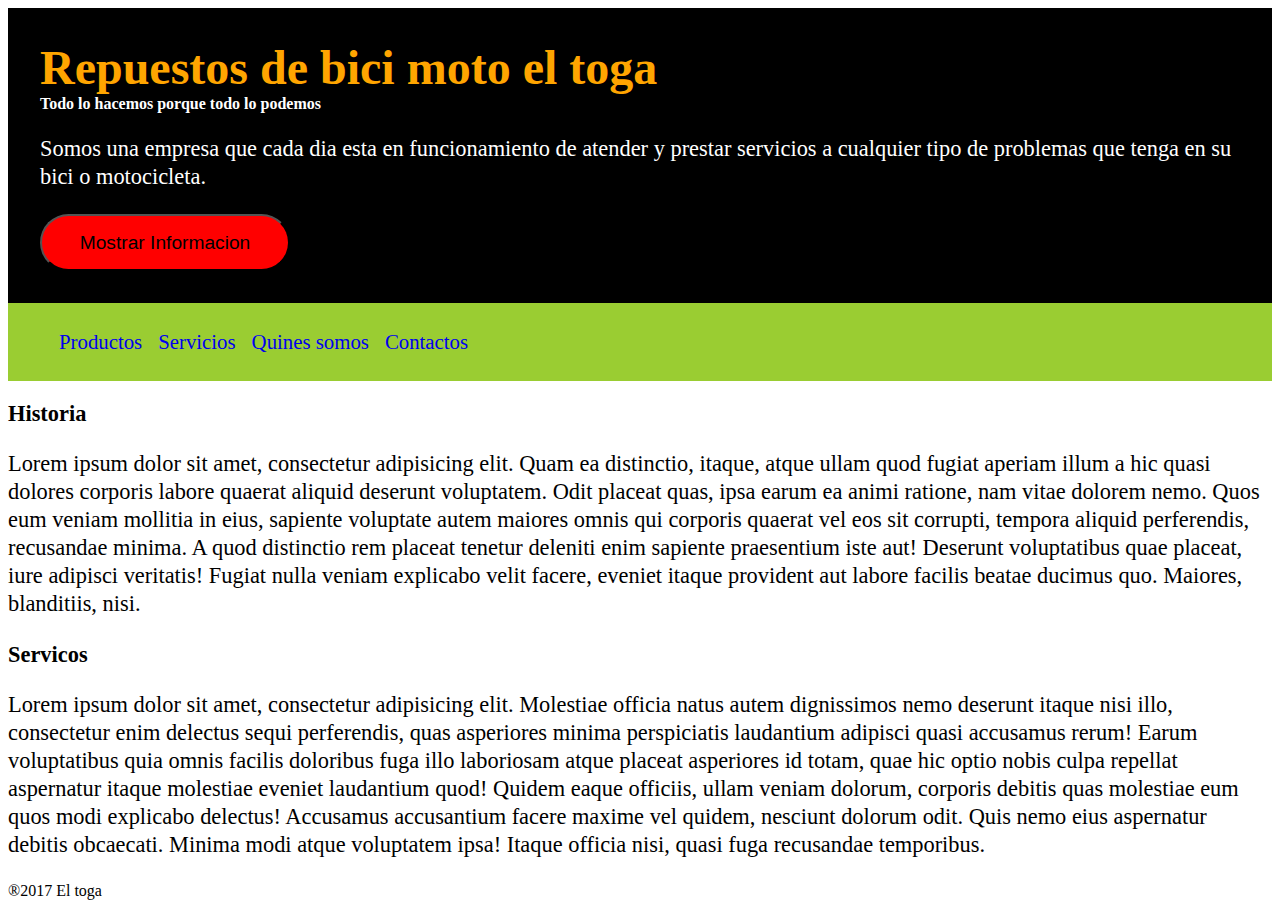
<file: lab1/index.html>
<!DOCTYPE html>
<html lang="es">

<head>
    <meta charset="UTF-8">
    <meta name="viewport" content="width=device-width, initial-scale=1.0">
    <meta http-equiv="X-UA-Compatible" content="ie=edge">
    <link rel="stylesheet" href="css/estilos.css">
    <title>Document</title>
</head>
<body>  <!-- todo lo que va en el cuerpo de la pagina-->
      <!-- aqui va el encabezado-->
 <header>
     <h1>Repuestos de bici moto el toga</h1> <!-- es para un titulo grande -->
      <!-- aqui va el encabezado-->
     <h4>Todo lo hacemos porque todo lo podemos</h4>
     <p class="Detalle" > Somos una empresa que cada dia esta en funcionamiento de atender y prestar servicios
         a cualquier tipo de problemas que tenga en su bici o motocicleta. <!--para agregar parrafo-->
     </p>
    <button>Mostrar Informacion</button>
 </header>
<!--Este es el menu de navegacion-->
<nav>
    <ul>
        <li><a href="#">Productos</a></li> <!-- haremos que los link bajen dentro de la pagina o fuera-->
        <li><a href="#">Servicios</a></li>
        <li><a href="#">Quines somos</a></li>
        <li><a href="#">Contactos</a></li>
    </ul>
</nav>
<!-- aqui va el contenido del sitio web -->

<main>
    <!-- agregamos una seccion de contenido al sitio-->
    <section>
        <!-- esta es la parte de informacion de la seccion-->
        <article>
            <h2>Historia</h2>
            <p>Lorem ipsum dolor sit amet, consectetur adipisicing elit. Quam ea distinctio, itaque, atque ullam quod fugiat aperiam illum a hic quasi dolores corporis labore quaerat aliquid deserunt voluptatem. Odit placeat quas, ipsa earum ea animi ratione, nam vitae dolorem nemo. Quos eum veniam mollitia in eius, sapiente voluptate autem maiores omnis qui corporis quaerat vel eos sit corrupti, tempora aliquid perferendis, recusandae minima. A quod distinctio rem placeat tenetur deleniti enim sapiente praesentium iste aut! Deserunt voluptatibus quae placeat, iure adipisci veritatis! Fugiat nulla veniam explicabo velit facere, eveniet itaque provident aut labore facilis beatae ducimus quo. Maiores, blanditiis, nisi.</p>
        </article>
        <article>
            <h2>Servicos</h2>
            <p>Lorem ipsum dolor sit amet, consectetur adipisicing elit. Molestiae officia natus autem dignissimos nemo deserunt itaque nisi illo, consectetur enim delectus sequi perferendis, quas asperiores minima perspiciatis laudantium adipisci quasi accusamus rerum! Earum voluptatibus quia omnis facilis doloribus fuga illo laboriosam atque placeat asperiores id totam, quae hic optio nobis culpa repellat aspernatur itaque molestiae eveniet laudantium quod! Quidem eaque officiis, ullam veniam dolorum, corporis debitis quas molestiae eum quos modi explicabo delectus! Accusamus accusantium facere maxime vel quidem, nesciunt dolorum odit. Quis nemo eius aspernatur debitis obcaecati. Minima modi atque voluptatem ipsa! Itaque officia nisi, quasi fuga recusandae temporibus.</p>
        </article>
    </section>
</main>
<!-- este es el pie de pagina-->
<foter> 
    &reg;2017 El toga
    
</foter>
</body>
</html>

<!--header informacion de la pagia
nav es el menu de navegacion
section de contenido, estas deben de estar dentro del main
sidebar; es un elemento donde se agrega informacion extra 
foter es el pie de pagina.
la semantica permite que los motores de busqueda revise el sitio y muestre informacion previa
meta: viewport permite que aplicaion se adapte alos dispositivos
meta utef8 es pata editar texto
link es para hacer referencia alos estilos de las librerias
title es el titulo del sitio web-->
</body>
</html>
</file>
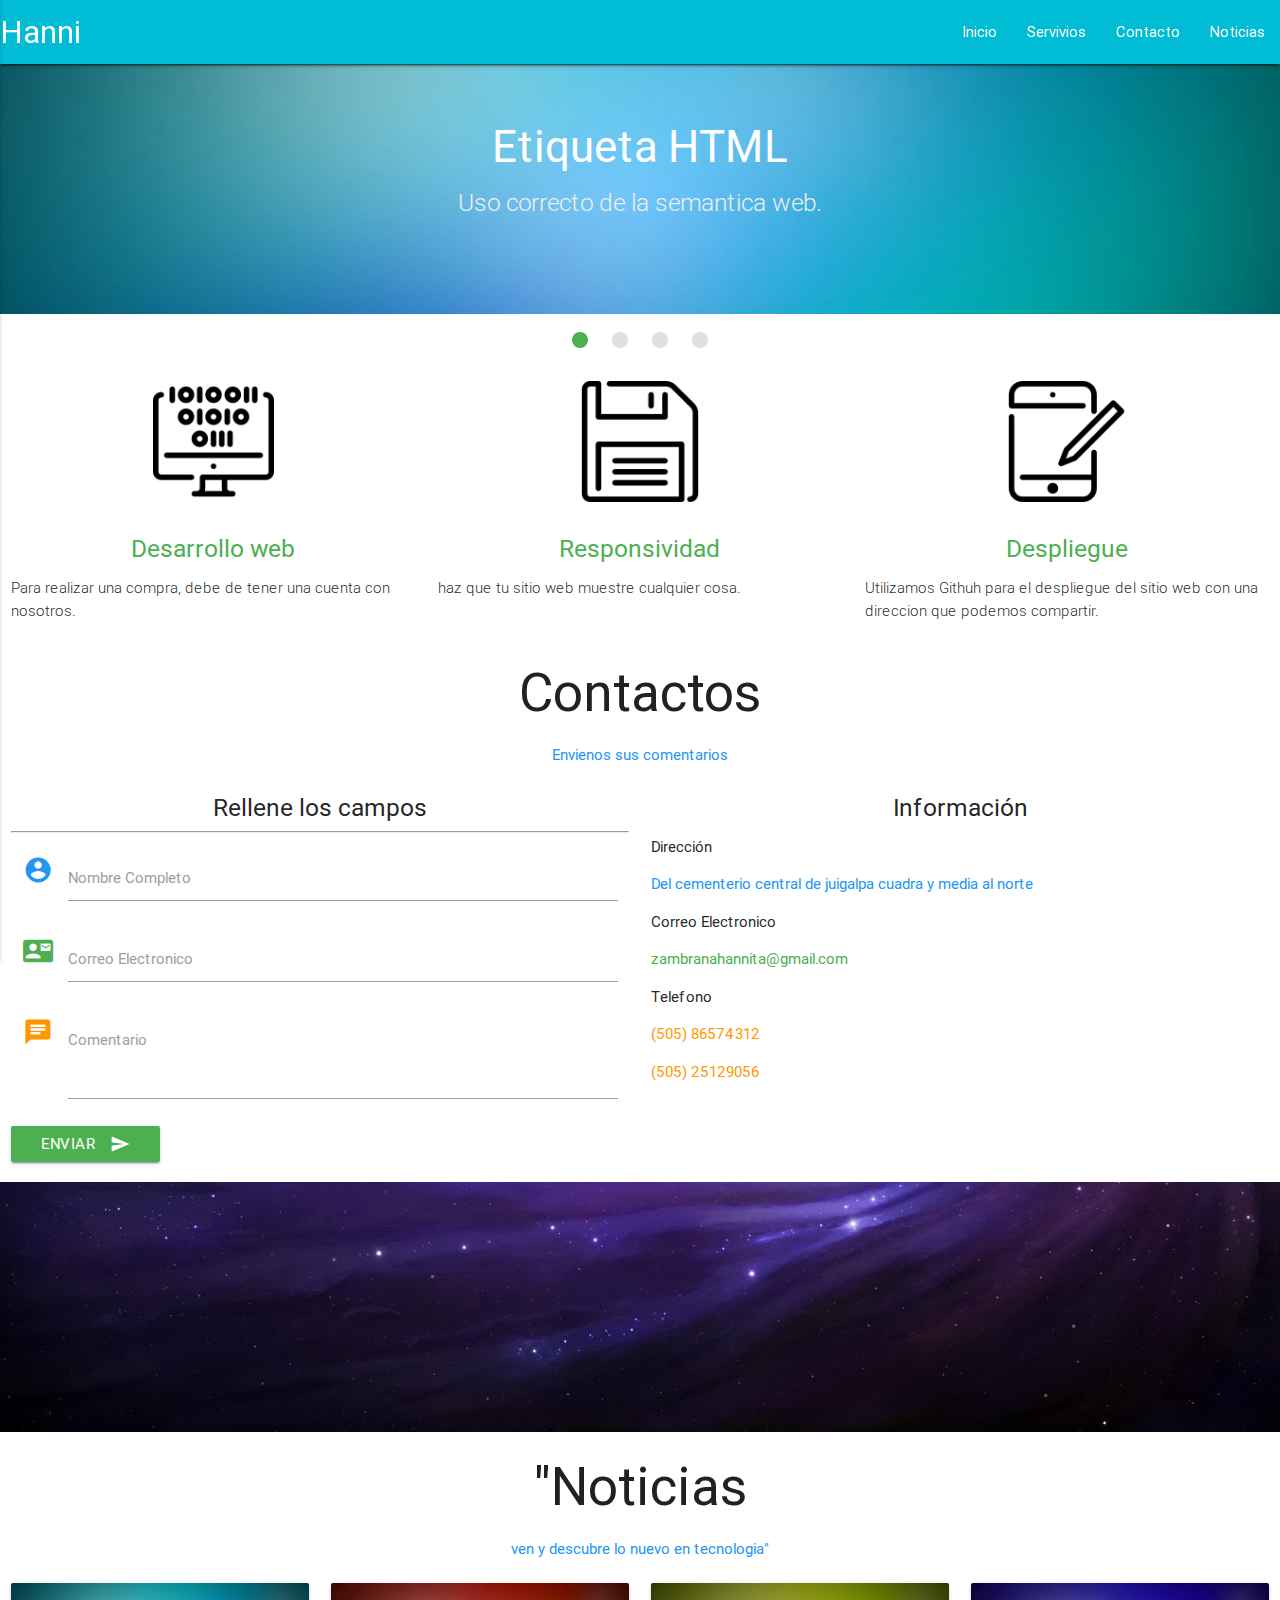
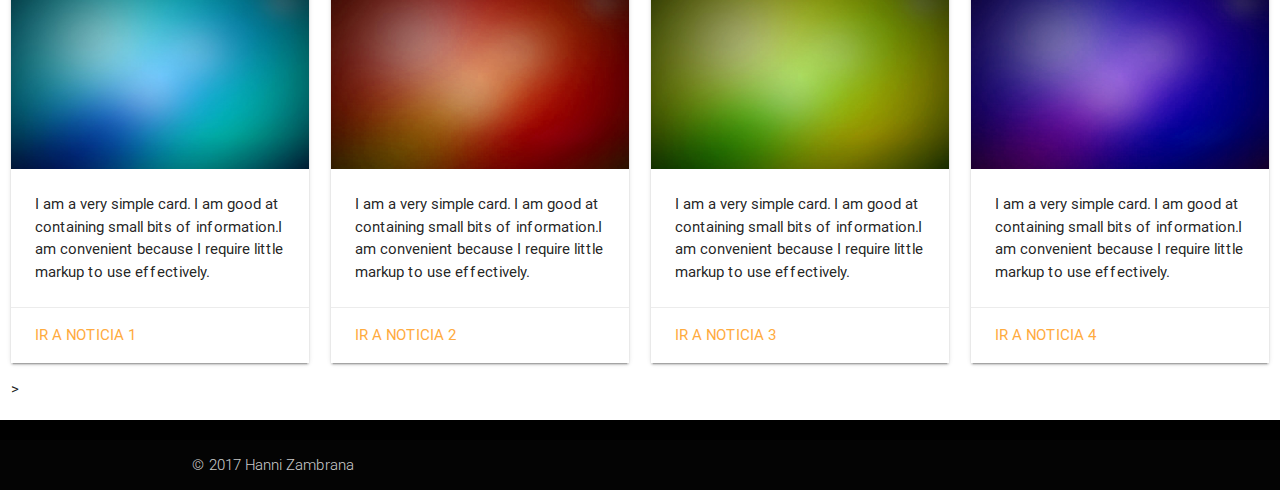
<file: lab3/index.html>
<!DOCTYPE html>
<html lang="es">
<head>
    <meta charset="UTF-8">
    <title>Proyecto web 1</title>
    <meta name="viewport" content="width=device-width, initial-scale=1.0"/>
    <link rel="stylesheet" href="css/materialize.min.css" media="screen,projection">
    <link rel="stylesheet" href="css/estilos.css">
    
</head>
<body>


<div class="navbar-fixed">
  <nav>
    <div class="nav-wrapper">
    <nav class="cyan accent">
      <a href="#" class="brand-logo">Hanni</a>
      <a href="#" data-activates="mobile-menu" class="button-collapse"><i class="material-icons">menu</i></a>
      <ul class="right hide-on-med-and-down">
        <li><a href="#inicio">Inicio</a></li>
        <li><a href="#servicios">Servivios</a></li>
        <li><a href="#contactos">Contacto</a></li>
        <li><a href="#noticias">Noticias</a></li>
      </ul>
      <ul class="side-nav" id="mobile-menu">
        <li><a href="#inicio">Inicio</a></li>
        <li><a href="#servicios">Servivios</a></li>
        <li><a href="#contactos">Contacto</a></li>
        <li><a href="#noticias">Noticias</a></li>
      </ul>
    </div>
  </nav>
</div>
  
<div class="slider menu" id="inicio">
  <ul class="slides">
    <li>
      <img src="img/imagen1.jpg" alt=""> <!-- random image -->
      <div class="caption center-align">
        <h3>Etiqueta HTML</h3>
        <h5 class="light grey-text text-lighten-3">Uso correcto de la semantica web.</h5>
      </div>
    </li>
    <li>
      <img src="img/imagen2.jpg" alt=""> <!-- random image -->
      <div class="caption left-align">
        <h3>Propiedades CSS</h3>
        <h5 class="light grey-text text-lighten-3">>Diseño de estilo en cascada.</h5>
      </div>
    </li>
    <li>
      <img src="img/imagen3.jpg" alt=""> <!-- random image -->
      <div class="caption right-align">
        <h3>JavaScript</h3>
        <h5 class="light grey-text text-lighten-3">Interictividad en nuestro sitio web.</h5>
      </div>
    </li>
    <li>
      <img src="img/imagen4.jpg" alt=""> <!-- random image -->
      <div class="caption center-align">
        <h3>MaterializeCSS!</h3>
        <h5 class="light grey-text text-lighten-3">Responsividad y adaptavilidad.</h5>
      </div>
    </li>
  </ul>
</div>

<!--inicio del contemido main-->
<main>
  <!--seccion de servicios -->

  <section class="row" id="servicios">   <!--el row para agregar las columnas  -->


    <!--PRIMER ARTICILO UNA COLUMNA -->
<article class='col s12 m4'>
  <div class='icon-block'>
    <h2 class='center light-blue-text'><img width='30%' src='img/icon/computer.png' alt=''></h2>
    <h5 class='center green-text'>Desarrollo web</h5>
    <p class='light'>Para realizar una compra, debe de tener una cuenta con nosotros.</p>
  </div>
</article>
 <!--SEGUNDO ARTICILO UNA COLUMNA -->
<article class='col s12 m4'>
  <div class='icon-block'>
    <h2 class='center light-blue-text'><img width='30%' src='img/icon/floppy.png' alt=''></h2>
    <h5 class='center green-text'>Responsividad</h5>
    <p class='light'>haz que tu sitio web muestre cualquier cosa.</p>
  </div>
</article>

 <!--tercer ARTICILO UNA COLUMNA -->
<article class='col s12 m4'>
  <div class='icon-block'>
    <h2 class='center light-blue-text'><img width='30%' src='img/icon/tablet.png' alt=''></h2>
    <h5 class='center green-text'>Despliegue</h5>
    <p class='light'>Utilizamos Githuh para el despliegue del sitio web con una direccion que podemos compartir.</p>
  </div>
</article>


</section>

 <!--segunda section de  contactos -->

  <section class="row menu" id="contactos"> 
               <h2 class="center-align">Contactos</h2>
               <p class="center-align blue-text">Envienos sus comentarios</p>
               <article class="col s12 m6 l6">
                 <h5 class="center-align">Rellene los campos</h5>
                 <hr> 
                 <form action="">
                   <div class="input-field col s12 ">
                     <i class="material-icons prefix blue-text">account_circle</i>
                     <input type="text" id="icon_prefix" class="validate">
                     <label for="first_name">Nombre Completo</label>
                   </div>
                   
                   <div class="input-field col s12 ">
                     <i class="material-icons prefix green-text">contact_mail</i>
                     <input type="email" id="icon_prefix" class="validate">
                     <label for="email" data-error="wrong" data-success="right">Correo Electronico</label>
                   </div>

                   <div class="input-field col s12 ">
                     <i class="material-icons prefix orange-text">chat</i>
                     <textarea id="icon_prefix" class="materialize-textarea"></textarea>
                     <label for="textarea1">Comentario</label>
                   </div>

                   <button class="btn waves-effect waves-light green" type="submit" name="action">Enviar
                     <i class="material-icons right">send</i>
                   </button>

                 </form>

               </article>
                


 <!--columna con la informacion extra-->
<article class="col s12 m6 l6">
  <h5 class="center-align">Información</h5>
                 <ul> 
                 <li> Dirección</li><p class="blue-text">Del cementerio central de juigalpa  cuadra y media al norte</p>
                 
                 <li>Correo Electronico</li><p class="green-text">zambranahannita@gmail.com</p>
                 <li>Telefono</li><p class="orange-text">(505) 86574312</p><p class="orange-text">(505) 25129056</p>
                 </ul>

               </article>
            
             </section>

     <!--parallax-->
   <div  class="parallax-container">
   <div  class="parallax"><img  src="img/galaxia.jpg"> </div>
  </div>


  <!--seccion de noticias-->
    <section class="row menu" id="noticias">
    <h2 class=center-align>"Noticias</h2>
    <p class="center-align blue-text">ven y descubre lo nuevo en tecnologia"</p>

  <article class="col a12 m3 l3">
 <div class="card">
                   <div class="card-image">
                     <img src="img/imagen1.jpg" alt=""/>
                     <span class="card-title"></span>
                   </div>
                   <div class="card-content">
                     <p>I am a very simple card. I am good at containing small bits of information.I am convenient because I require little markup to use effectively.</p>
                   </div>
                   <div class="card-action">
                     <a href="#">Ir a noticia 1</a>
                   </div>
                 </div>

  ></article>



  
  <article class="col a12 m3 l3">
    <!--mz-card-->
                 <div class="card">
                   <div class="card-image">
                     <img src="img/imagen2.jpg" alt=""/>
                     <span class="card-title"></span>
                   </div>
                   <div class="card-content">
                     <p>I am a very simple card. I am good at containing small bits of information.I am convenient because I require little markup to use effectively.</p>
                   </div>
                   <div class="card-action">
                     <a href="#">Ir a noticia 2</a>
                   </div>
                 </div>

  </article>



  <article class="col a12 m3 l3">

<div class="card">
                   <div class="card-image">
                     <img src="img/imagen3.jpg" alt=""/>
                     <span class="card-title"></span>
                   </div>
                   <div class="card-content">
                     <p>I am a very simple card. I am good at containing small bits of information.I am convenient because I require little markup to use effectively.</p>
                   </div>
                   <div class="card-action">
                     <a href="#">Ir a noticia 3</a>
                   </div>
                 </div>

  </article>




  <article  class="col a12 m3 l3">
            <div class="card">
                   <div class="card-image">
                     <img src="img/imagen4.jpg" alt=""/>
                     <span class="card-title"></span>
                   </div>
                   <div class="card-content">
                     <p>I am a very simple card. I am good at containing small bits of information.I am convenient because I require little markup to use effectively.</p>
                   </div>
                   <div class="card-action">
                     <a href="#">Ir a noticia 4</a>
          

         </div>
       </div>

  </article>



</section>
  </main>
<!--pie de pagina mz-footer-->
            <footer class=" black page-footer ">
              
              <div class="footer-copyright">
                <div class="container">
                  © 2017 Hanni Zambrana
                  <a class="grey-text text-lighten-4 right" href="#!"></a>
                </div>
              </div>
            </footer>


  <script src="js/jquery.min.js"></script>
  <script src="js/materialize.min.js"></script>

  <script>
   $( document ).ready(function(){ //iniciarlizar las siguientes librerias
      $(".button-collapse").sideNav();
      $(".dropdown-button").dropdown();
      $('.slider').slider({height:250});
      $('.parallax').parallax();
       $('.menu').scrollspy();
    })
  </script>
</body>
</html>
</file>
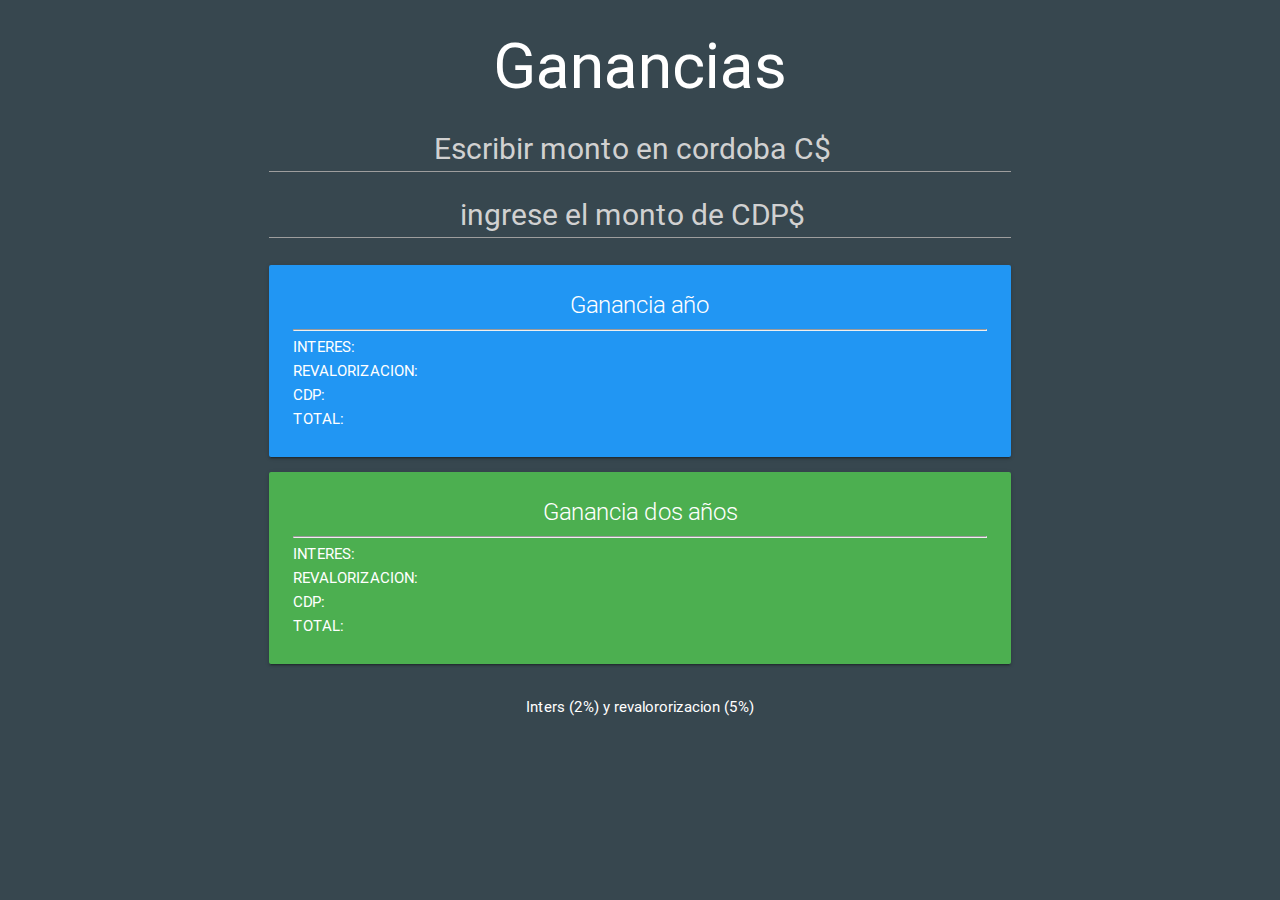
<file: lab5/index.html>
<!DOCTYPE html>
<html lang="es">
<head>
    <meta charset="UTF-8">
    <title>App Ganancias ahorro</title>
    <meta name="viewport" content="width=device-width, initial-scale=1.0"/>
    <link rel="stylesheet" href="css/materialize.min.css" media="screen,projection">
    <link rel="stylesheet" href="css/estilos.css">
    
</head>
<body class="blue-grey darken-3">

 <section class="container">
 <article  class="row">
 <div  class="col s10 push-s1">
<h1 class="center-align white-text">Ganancias </h1> 
<input type="number" placeholder="Escribir monto en cordoba C$" id="monto">
 <input type="number" placeholder="ingrese el monto de CDP$" id="años">

 
 


<div class="card blue">
  <div class="card-content white-text">
    <span class="card-title center-align">Ganancia año</span>
    <hr>
   <h6>INTERES:<span id="interes"></span></h6>
     <h6>REVALORIZACION:<span id="rev"></span></h6>
     <h6>CDP:<span id="CDP1"></span></h6>
      <h6>TOTAL:<span id="total"></span></h6>
     
     
     
     
     
  </div>
 
        </div>




<div class="card green">
  <div class="card-content white-text">
    <span class="card-title center-align">Ganancia dos años </span>
    <hr>
    <h6>INTERES:<span id="interesa"></span></h6>
     <h6>REVALORIZACION:<span id="reva"></span></h6>
      <h6>CDP:<span id="CDP2"></span></h6>
      <h6>TOTAL:<span id="totala"></span></h6>
     
     
     
     
  </div>
 
</div>

</div>
 </article>
</section>
<footer class="center-align">
  <h6 class="white-text"> Inters (2%) y revalororizacion  (5%)</h6>
</footer>



  <script src="js/jquery.min.js"></script>
  <script src="js/materialize.min.js"></script>
    <script src="js/app.js"></script>

 
</body>
</html>
</file>
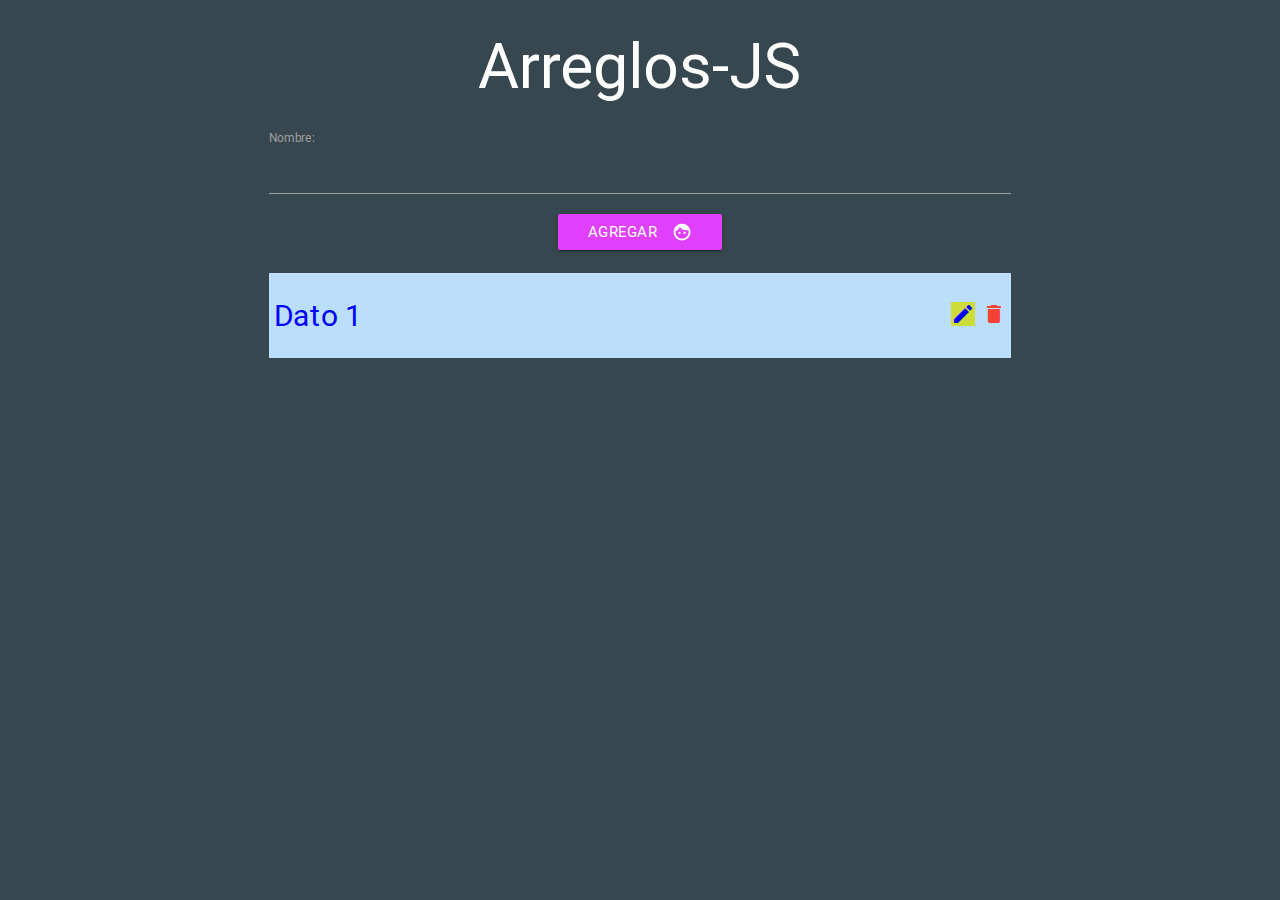
<file: lab6/index.html>
<!DOCTYPE html>
<html lang="es">
<head>
    <meta charset="UTF-8">
    <title>Arreglo Js</title>
    <meta name="viewport" content="width=device-width, initial-scale=1.0"/>
    <link rel="stylesheet" href="css/materialize.min.css" media="screen,projection">
    <link rel="stylesheet" href="css/estilos.css">
    
</head>
<body class="blue-grey darken-3">

  <div class="container">
    <div class="row">
      <div class="col s10 push-s1">
        <h1 class="white-text center-align">Arreglos-JS</h1>
        <label for="">Nombre:</label>
        <input class="white-text" id="dato" type="text">
        <div class="center">
          <a id="boton" class="waves-effect waves-light btn  purple accent-2"><i class="material-icons right">face</i>Agregar</a>
        </div>  
        <br>        
        <div class="blue lighten-4 lista">
          <ul class="center" id="listar">
            <li class="left-align">Dato 1  
            <div class="right"onclick="borrar">
              <i class="material-icons lime accent-3-text">create</i>
              <i class="material-icons red-text">delete</i>
            </div>              
            </li>
          </ul>
        </div>
      </div>
    </div>
  </div>






  <script src="js/jquery.min.js"></script>
  <script src="js/materialize.min.js"></script>
    <script src="js/app.js"></script>

 
</body>
</html>
</file>
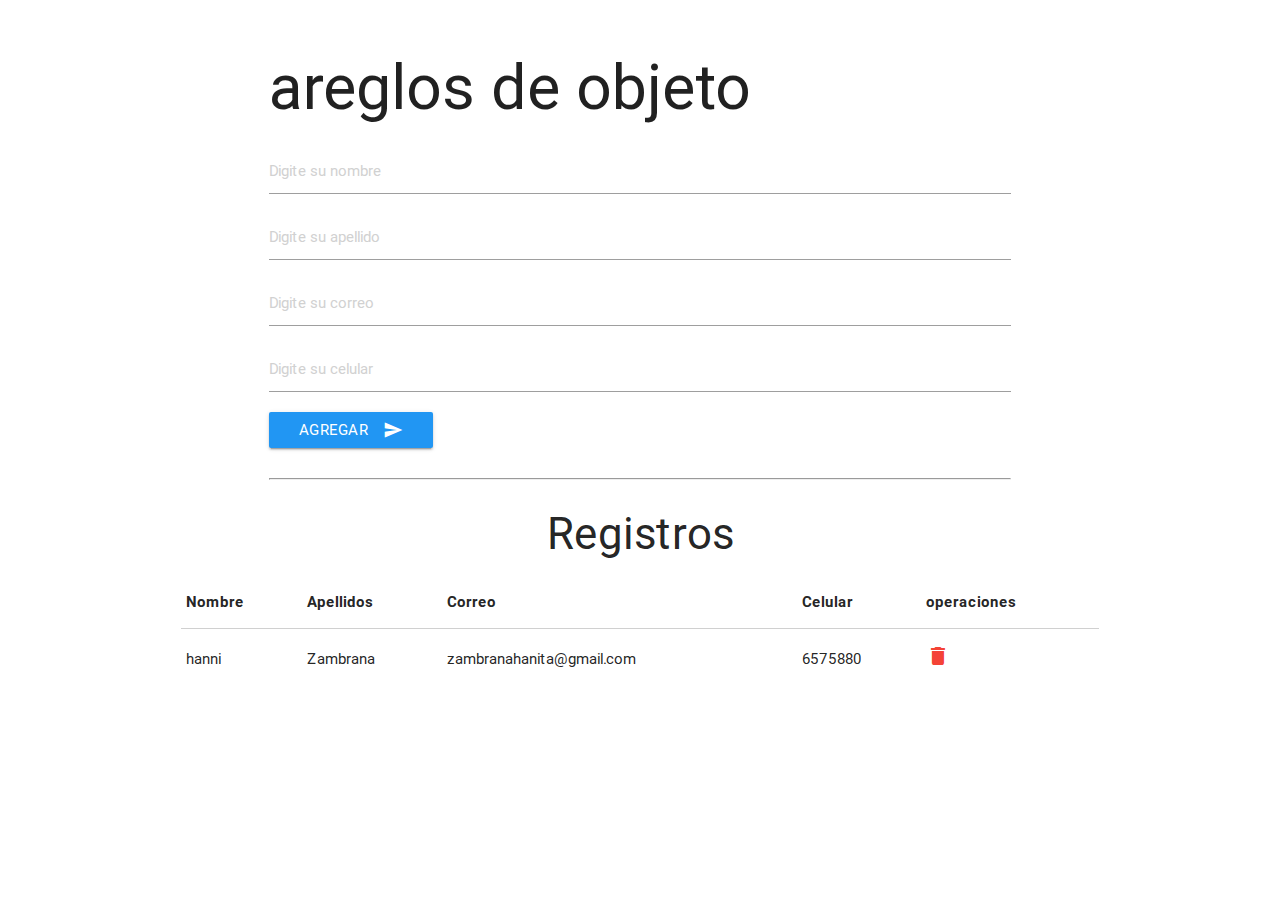
<file: lab7/index.html>
<!DOCTYPE html>
<html lang="es">
<head>
    <meta charset="UTF-8">
    <title>Arreglo Js</title>
    <meta name="viewport" content="width=device-width, initial-scale=1.0"/>
    <link rel="stylesheet" href="css/materialize.min.css" media="screen,projection">
    <link rel="stylesheet" href="css/estilos.css">
    
</head>
<body>

  <div class="container">
    <div class="row">
      <div class="col s10 push-s1">
        <h1>areglos de objeto</h1>
      
<form id="formulario">
 
    <input type="text" id="nombres"  placeholder="Digite su nombre">
    
 <input type="text" id="apellidos"  placeholder="Digite su apellido">
  
<input type="email" id="correo"  placeholder="Digite su correo">
 <input type="number" id="celular"  placeholder="Digite su celular">
<button class=" blue center btn waves-effect waves-light" type="submit" name="action">Agregar
    <i class="material-icons right">send</i>
  </button>
</form>


<br>
<hr>
<br>
</div>
<h3 class="center-align"> Registros</h3>
<table class="responsive-table">
  <thead>
    <tr>
      <th>Nombre</th>
      <th >Apellidos</th>
      <th >Correo</th>
      <th >Celular</th>
      <th >operaciones</th>
    </tr>
  </thead>
  <tbody id="tabla">
  
    <tr>
      <td>hanni</td>
      <td>Zambrana</td>
      <td>zambranahanita@gmail.com</td>
      <td>6575880</td>
      <td><i class="material-icons red-text">delete</i></td>
    </tr>
  </tbody>
</table>
</div>


</div>
</div>
</div>




  <script src="js/jquery.min.js"></script>
  <script src="js/materialize.min.js"></script>
    <script src="js/app.js"></script>

 
    </script>
   </script>
</body>
</html>
</file>
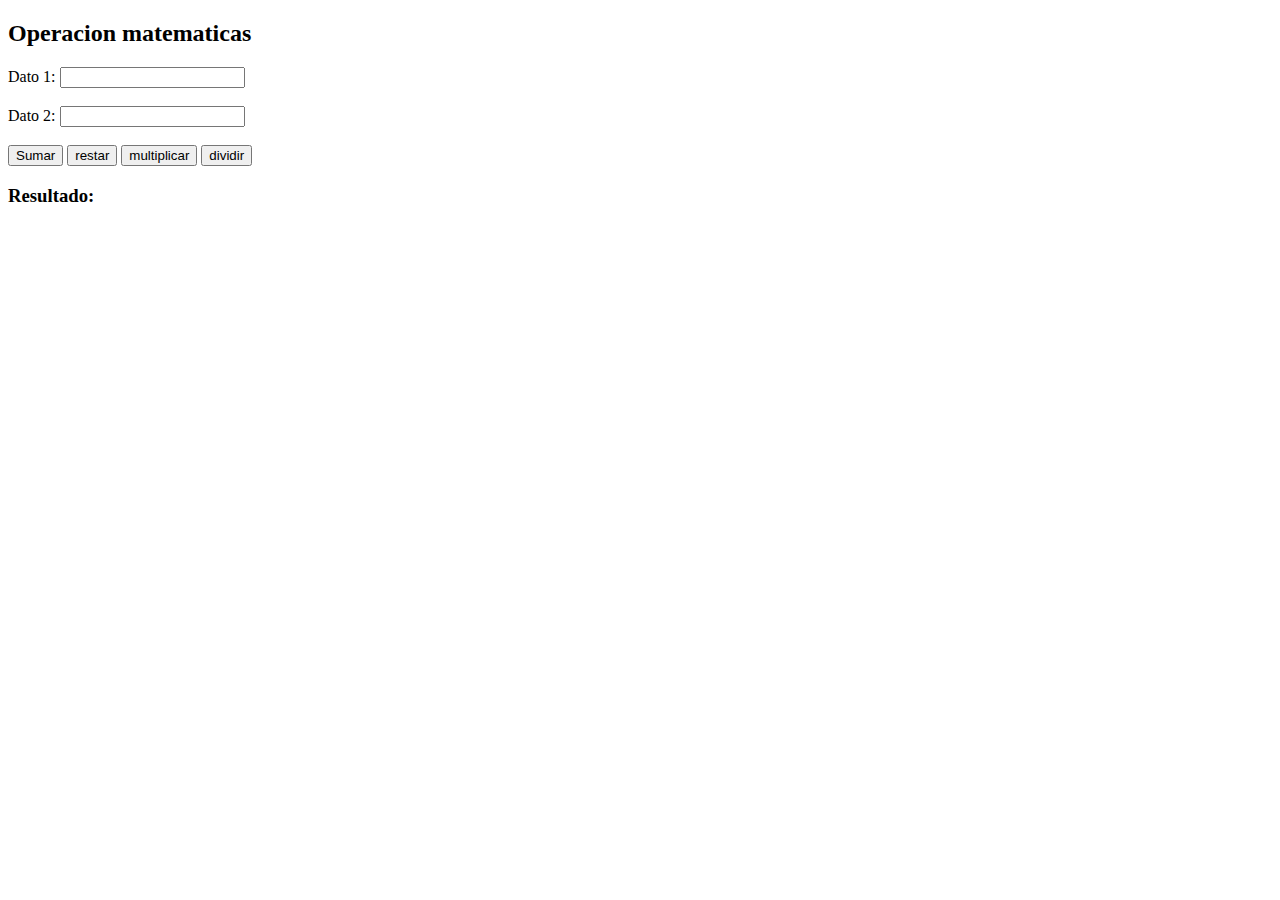
<file: LABO2/index.html>
<!DOCTYPE html>
<html lang="es">
<head>
    <meta charset="UTF-8">
    <meta name="viewport" content="width=device-width, initial-scale=1.0">
    <meta http-equiv="X-UA-Compatible" content="ie=edge">
    <title>trabajando con  javascript</title>
</head>
<body>

  <h2>Operacion matematicas</h2>

  <label>Dato 1:</label>
  <input type="number" id="dato1">
  <br><br>

  <label>Dato 2:</label>  
 <input type="number" id="dato2"><br><br> 
    <button id="suma"> Sumar</button>
    <button id="resta"> restar</button>
    <button id="multiplicacion"> multiplicar</button>
     <button id="division"> dividir</button>

    
  <h3>Resultado:<span id="resul"></span> </h3>

  <script src="js/app.js"></script>
  </body>
</html>
</file>
<file: lab1/css/estilos.css>
header{
    background-color: black;    /*Color de fonfo*/
    color: white;       /*Color del texto*/
    padding: 2em;       /* es el espacio interno */
}
h1{
    color: orange;
    font-family: Julee;
    font-size: 3em;/*tamaño*/
    margin: 0px;
    
}
h4{
    margin: 0px;
    
}
.Detalle,h2,p{
    font-size: 1.4em;
    line-height: 28px;
}

button{
    border-radius: 50px;
    font-size: 1.2em;
    height: 3em;
    width: 250px;
    background: red;
}

button:hover{
    background-color: white;
}
li{
    display: inline-block; /*linea recta*/
    padding: 6px;
}
a{
    font-size: 1.3em;
    text-decoration: none;/*para quitar subrayado*/
}
nav{
    background-color: yellowgreen;
    padding: 5px; /*el grosor del nav */
    text-align: left;/*para la posicion de las listas*/
}
</file>
<file: lab3/css/estilos.css>
/* fallback */
@font-face {
  font-family: 'Material Icons';
  font-style: normal;
  font-weight: 400;
  src: local('Material Icons'), local('MaterialIcons-Regular'), url(../fonts/icon.woff2) format('woff2');
}

.material-icons {
  font-family: 'Material Icons';
  font-weight: normal;
  font-style: normal;
  font-size: 24px;
  line-height: 1;
  letter-spacing: normal;
  text-transform: none;
  display: inline-block;
  white-space: nowrap;
  word-wrap: normal;
  direction: ltr;
  -webkit-font-feature-settings: 'liga';
  -webkit-font-smoothing: antialiased;
}

#sidenav-overlay{
  z-index:0;
}

nav ul a:hover{
  background:#cddc39;
  color: black;

  }

  .parallax-container{
 height: 250px;
}
</file>
<file: lab5/css/estilos.css>
/* fallback */
@font-face {
  font-family: 'Material Icons';
  font-style: normal;
  font-weight: 400;
  src: local('Material Icons'), local('MaterialIcons-Regular'), url(../fonts/icon.woff2) format('woff2');
}

.material-icons {
  font-family: 'Material Icons';
  font-weight: normal;
  font-style: normal;
  font-size: 24px;
  line-height: 1;
  letter-spacing: normal;
  text-transform: none;
  display: inline-block;
  white-space: nowrap;
  word-wrap: normal;
  direction: ltr;
  -webkit-font-feature-settings: 'liga';
  -webkit-font-smoothing: antialiased;
}



input[type="number"] {
    font-size: 2em;
    color:white;
    text-align:center;
}

total{
  font-size: 1.5em;
  color:#10033F;
 
}
</file>
<file: lab6/css/estilos.css>
/* fallback */
@font-face {
  font-family: 'Material Icons';
  font-style: normal;
  font-weight: 400;
  src: local('Material Icons'), local('MaterialIcons-Regular'), url(../fonts/icon.woff2) format('woff2');
}

.material-icons {
  font-family: 'Material Icons';
  font-weight: normal;
  font-style: normal;
  font-size: 24px;
  line-height: 1;
  letter-spacing: normal;
  text-transform: none;
  display: inline-block;
  white-space: nowrap;
  word-wrap: normal;
  direction: ltr;
  -webkit-font-feature-settings: 'liga';
  -webkit-font-smoothing: antialiased;
}



input[type="number"] {
    font-size: 2em;
    color:white;
    text-align:center;
}

total{
  font-size: 1.5em;
  color:#10033F;
 
}


li{
  font-size: 2em;
  color:blue;
}

i{
  cursor:pointer;
}

.lista{
  padding: 5px;
}
</file>
<file: lab7/css/estilos.css>
/* fallback */
@font-face {
  font-family: 'Material Icons';
  font-style: normal;
  font-weight: 400;
  src: local('Material Icons'), local('MaterialIcons-Regular'), url(../fonts/icon.woff2) format('woff2');
}

.material-icons {
  font-family: 'Material Icons';
  font-weight: normal;
  font-style: normal;
  font-size: 24px;
  line-height: 1;
  letter-spacing: normal;
  text-transform: none;
  display: inline-block;
  white-space: nowrap;
  word-wrap: normal;
  direction: ltr;
  -webkit-font-feature-settings: 'liga';
  -webkit-font-smoothing: antialiased;
}
</file>
